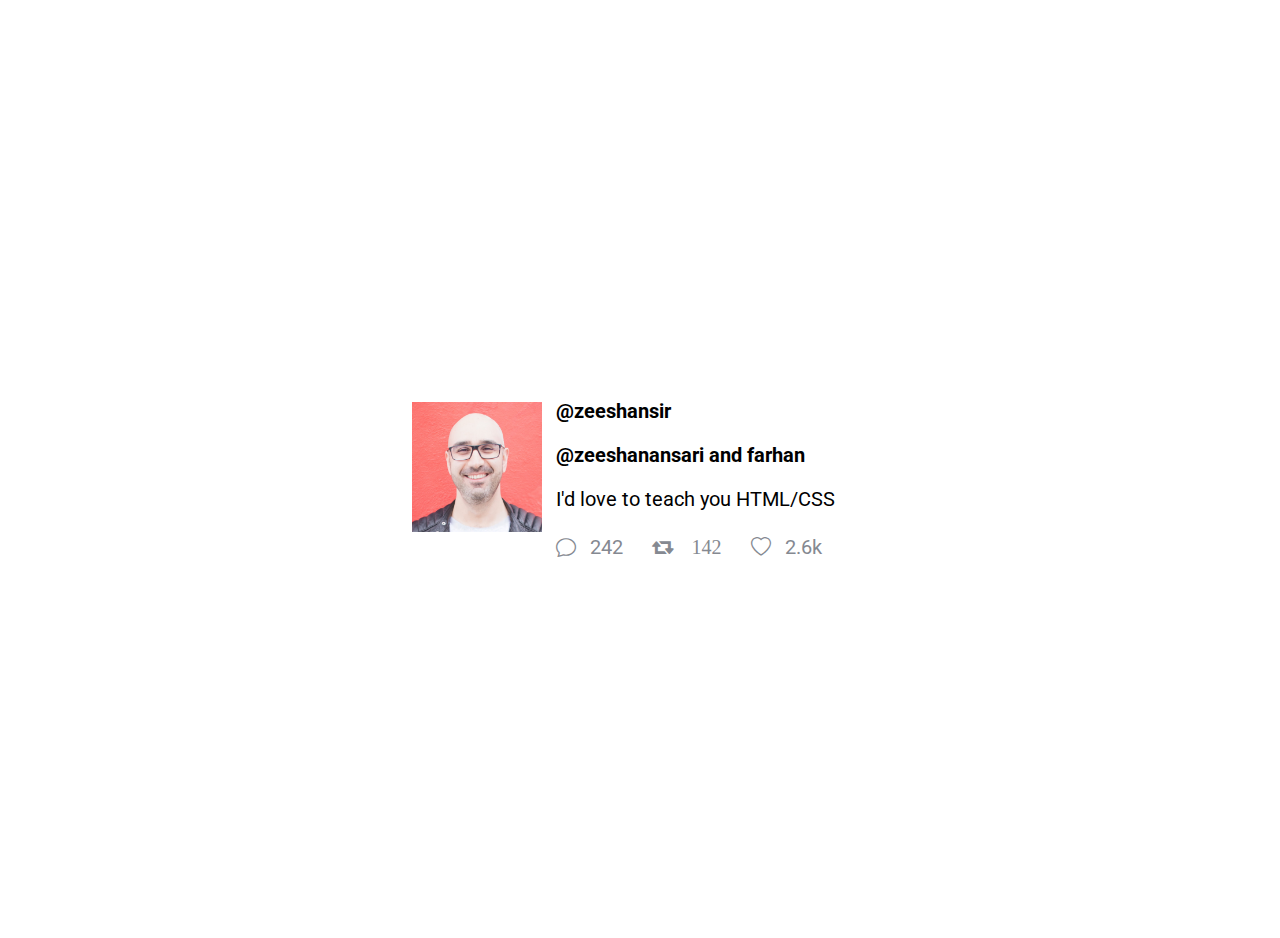
<file: task1/index.html>
<!doctype html>
<html lang="en">
  <head>
    <meta charset="utf-8">
    <meta name="viewport" content="width=device-width, initial-scale=1">
    <title>Bootstrap demo</title>
    <link rel="stylesheet" href="style.css">
    <link rel="preconnect" href="https://fonts.googleapis.com">
<link rel="preconnect" href="https://fonts.gstatic.com" crossorigin>
<link href="https://fonts.googleapis.com/css2?family=Roboto:wght@100&display=swap" rel="stylesheet">
  <body>
    <div class="container">
        <div class="column left">
          <img src="mosh.jpg" alt="Photo">
        </div>
        <div class="column right">
            <p class="name">@zeeshansir</p>
            <p class="name">@zeeshanansari and farhan</p>
          <p class="text">I'd love to teach you HTML/CSS</p>
          <div class="icons">
            <i class="bi bi-chat"><span class="num-count">242</span></i>
            <i class="fa fa-retweet retweet"> <span class="num-count">142</span></i>
            <i class="bi bi-heart"><span class="num-count">2.6k</span></i>
          </div>
        </div>
      </div>
      


    
  </body>
</html>
</file>
<file: task1/style.css>
@import url('https://cdnjs.cloudflare.com/ajax/libs/font-awesome/4.7.0/css/font-awesome.min.css');
  @import url("https://cdn.jsdelivr.net/npm/bootstrap-icons@1.10.5/font/bootstrap-icons.css");
  @import url('https://fonts.googleapis.com/css2?family=Roboto:wght@400;500&display=swap');

.container {
    display: flex;
    align-items: center;
    margin: 400px  auto;
    width: 457px;
    height: 138px;
  }
  .right {
    padding-left: 14px;
  }
  .left img{
    width: 130px;
    height: 130px;
  }
  .name {
    font-size: 20px;
    font-family: 'Roboto', sans-serif;
    font-weight: bold;
    color: black;
    margin-bottom: 14px;
  }
  .text {
    margin-bottom: 24px;
    font-size: 20px;
    font-family: 'Roboto', sans-serif;
    color: black;
  }
    
  .icons { 
    font-size: 20px;
    color: #858991;
    font-family: 'Roboto', sans-serif;
    }
  
.num-count{margin-left: 14px; margin-right: 24px; font-style: normal;}
</file>
